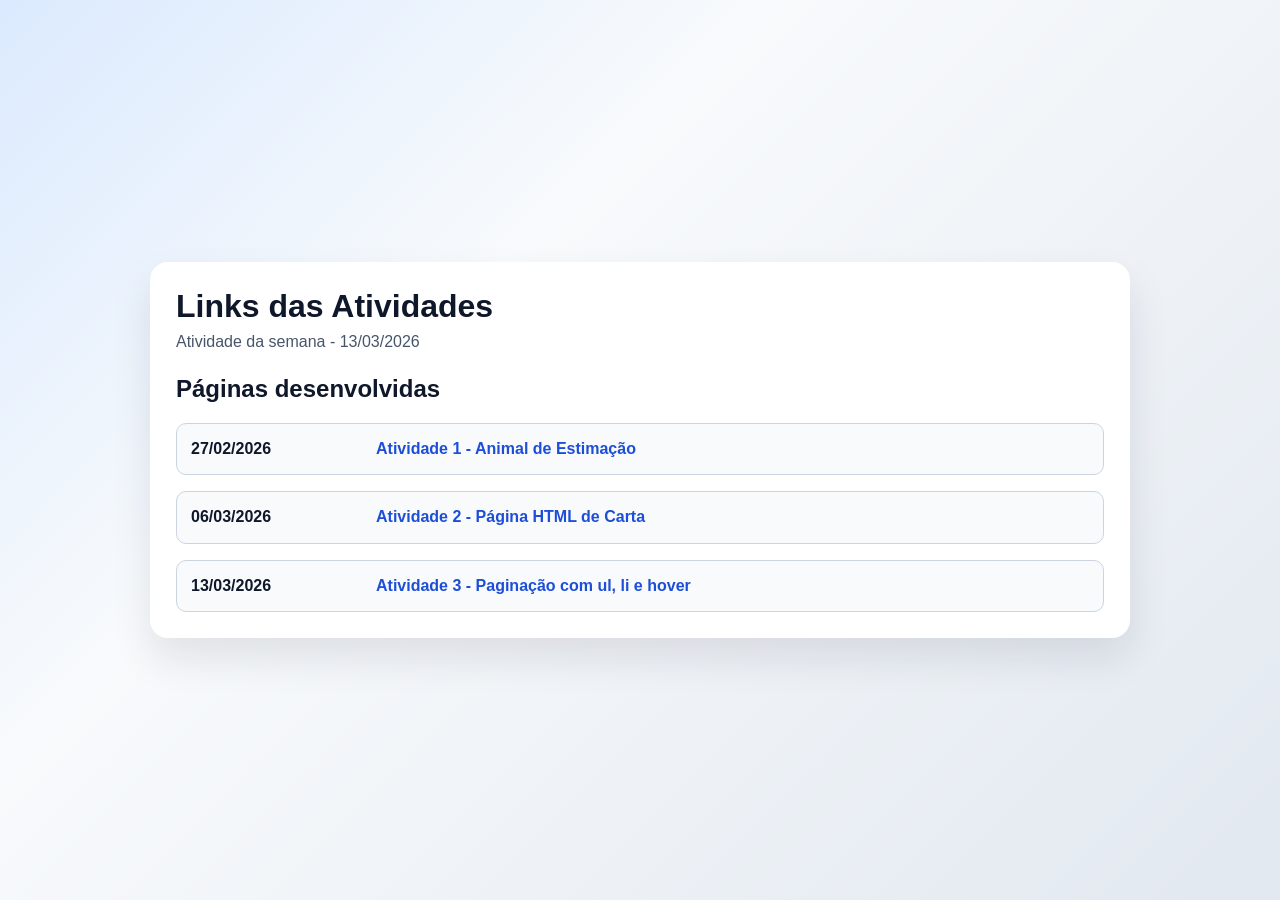
<file: index.html>
<!DOCTYPE html>
<html lang="pt-BR">
<head>
  <meta charset="UTF-8" />
  <meta name="viewport" content="width=device-width, initial-scale=1.0" />
  <title>Atividade 13/03/2026 - Links das Páginas</title>
  <link rel="stylesheet" href="./style.css" />
</head>
<body>
  <main class="pagina-links">
    <header>
      <h1>Links das Atividades</h1>
      <p>Atividade da semana - 13/03/2026</p>
    </header>

    <section class="bloco-lista">
      <h2>Páginas desenvolvidas</h2>
      <ul class="lista-atividades">
        <li class="item atividade-um">
          <span class="data">27/02/2026</span>
          <a href="./forum%20tematico/atividade-27-02-2026/index.html" target="_blank" rel="noopener noreferrer">
            Atividade 1 - Animal de Estimação
          </a>
        </li>
        <li class="item atividade-dois">
          <span class="data">06/03/2026</span>
          <a href="./forum%20tematico/atividade-06-03-2026/index.html" target="_blank" rel="noopener noreferrer">
            Atividade 2 - Página HTML de Carta
          </a>
        </li>
        <li class="item atividade-tres">
          <span class="data">13/03/2026</span>
          <a href="./forum%20tematico/atividade-13-03-2026-paginacao/index.html" target="_blank" rel="noopener noreferrer">
            Atividade 3 - Paginação com ul, li e hover
          </a>
        </li>
      </ul>
    </section>
  </main>
</body>
</html>
</file>
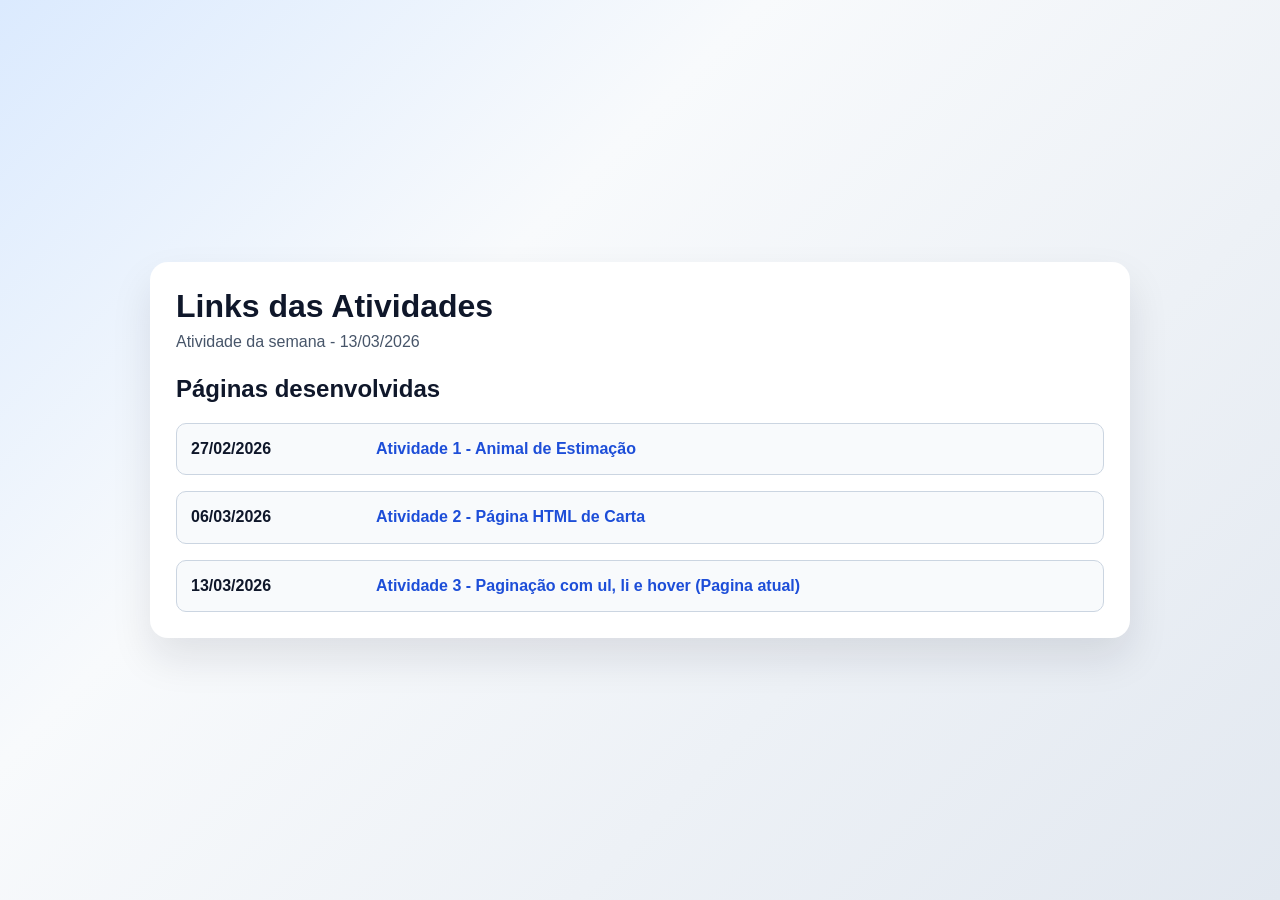
<file: forum tematico/index.html>
<!DOCTYPE html>
<html lang="pt-BR">
<head>
  <meta charset="UTF-8" />
  <meta name="viewport" content="width=device-width, initial-scale=1.0" />
  <title>Atividade 13/03/2026 - Links das Páginas</title>
  <link rel="stylesheet" href="style.css" />
</head>
<body>
  <main class="pagina-links">
    <header>
      <h1>Links das Atividades</h1>
      <p>Atividade da semana - 13/03/2026</p>
    </header>

    <section class="bloco-lista">
      <h2>Páginas desenvolvidas</h2>
      <ul class="lista-atividades">
        <li class="item atividade-um">
          <span class="data">27/02/2026</span>
          <a href="./atividade-27-02-2026/index.html" target="_blank" rel="noopener noreferrer">
            Atividade 1 - Animal de Estimação
          </a>
        </li>
        <li class="item atividade-dois">
          <span class="data">06/03/2026</span>
          <a href="./atividade-06-03-2026/index.html" target="_blank" rel="noopener noreferrer">
            Atividade 2 - Página HTML de Carta
          </a>
        </li>
        <li class="item atividade-tres">
          <span class="data">13/03/2026</span>
          <a href="./atividade-13-03-2026-paginacao/index.html" target="_blank" rel="noopener noreferrer">
            Atividade 3 - Paginação com ul, li e hover (Pagina atual)
          </a>
        </li>
      </ul>
    </section>
  </main>
</body>
</html>
</file>
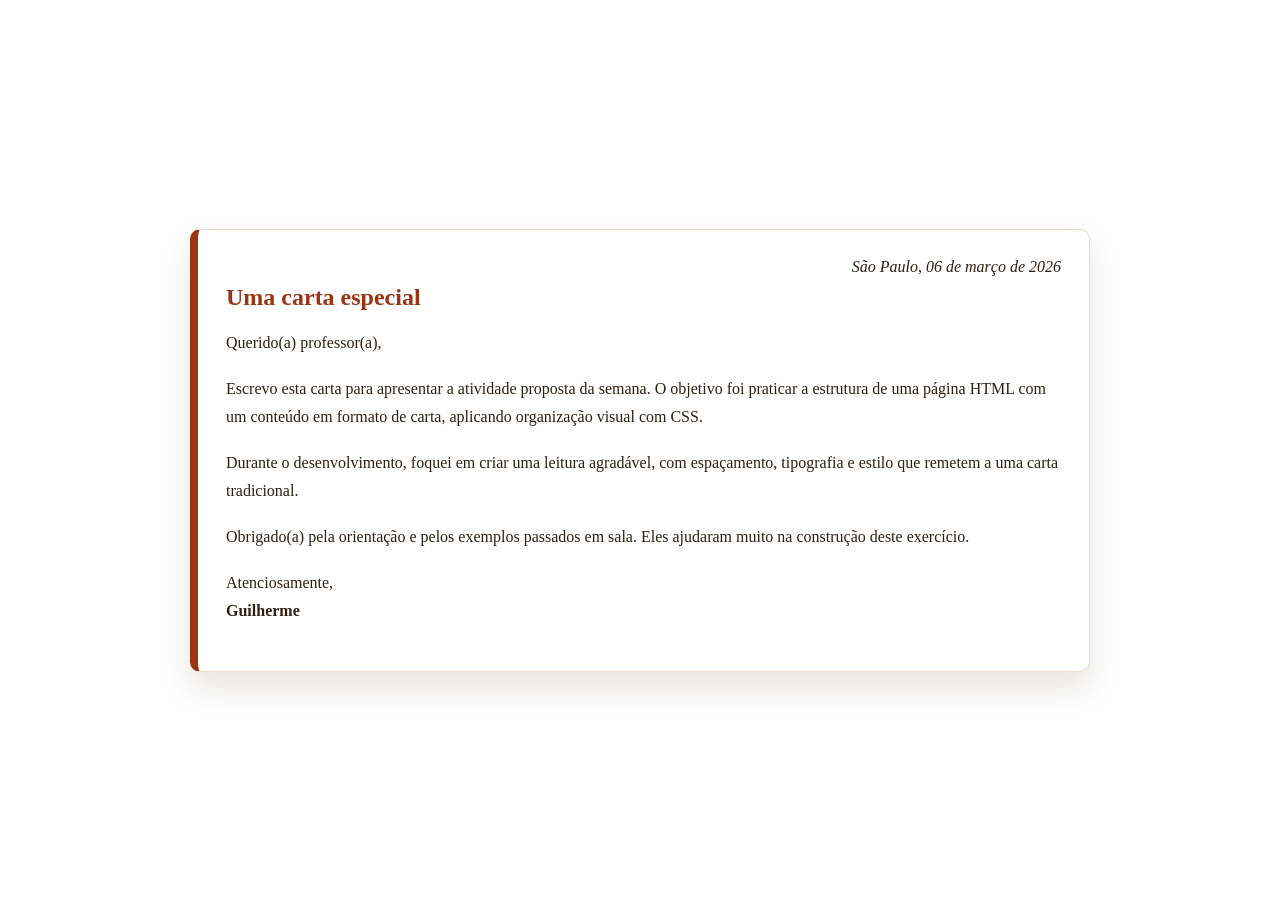
<file: forum tematico/atividade-06-03-2026/index.html>
<!DOCTYPE html>
<html lang="pt-BR">
<head>
  <meta charset="UTF-8" />
  <meta name="viewport" content="width=device-width, initial-scale=1.0" />
  <title>Atividade 06/03/2026 - Carta</title>
  <link rel="stylesheet" href="style.css" />
</head>
<body>
  <main class="envelope">
    <article class="carta">
      <header class="carta-topo">
        <p class="local-data">São Paulo, 06 de março de 2026</p>
        <h1>Uma carta especial</h1>
      </header>

      <section class="corpo-carta">
        <p>Querido(a) professor(a),</p>

        <p>
          Escrevo esta carta para apresentar a atividade proposta da semana. O objetivo foi
          praticar a estrutura de uma página HTML com um conteúdo em formato de carta,
          aplicando organização visual com CSS.
        </p>

        <p>
          Durante o desenvolvimento, foquei em criar uma leitura agradável, com espaçamento,
          tipografia e estilo que remetem a uma carta tradicional.
        </p>

        <p>
          Obrigado(a) pela orientação e pelos exemplos passados em sala. Eles ajudaram muito
          na construção deste exercício.
        </p>

        <p>Atenciosamente,<br /><strong>Guilherme</strong></p>
      </section>
    </article>
  </main>
</body>
</html>
</file>
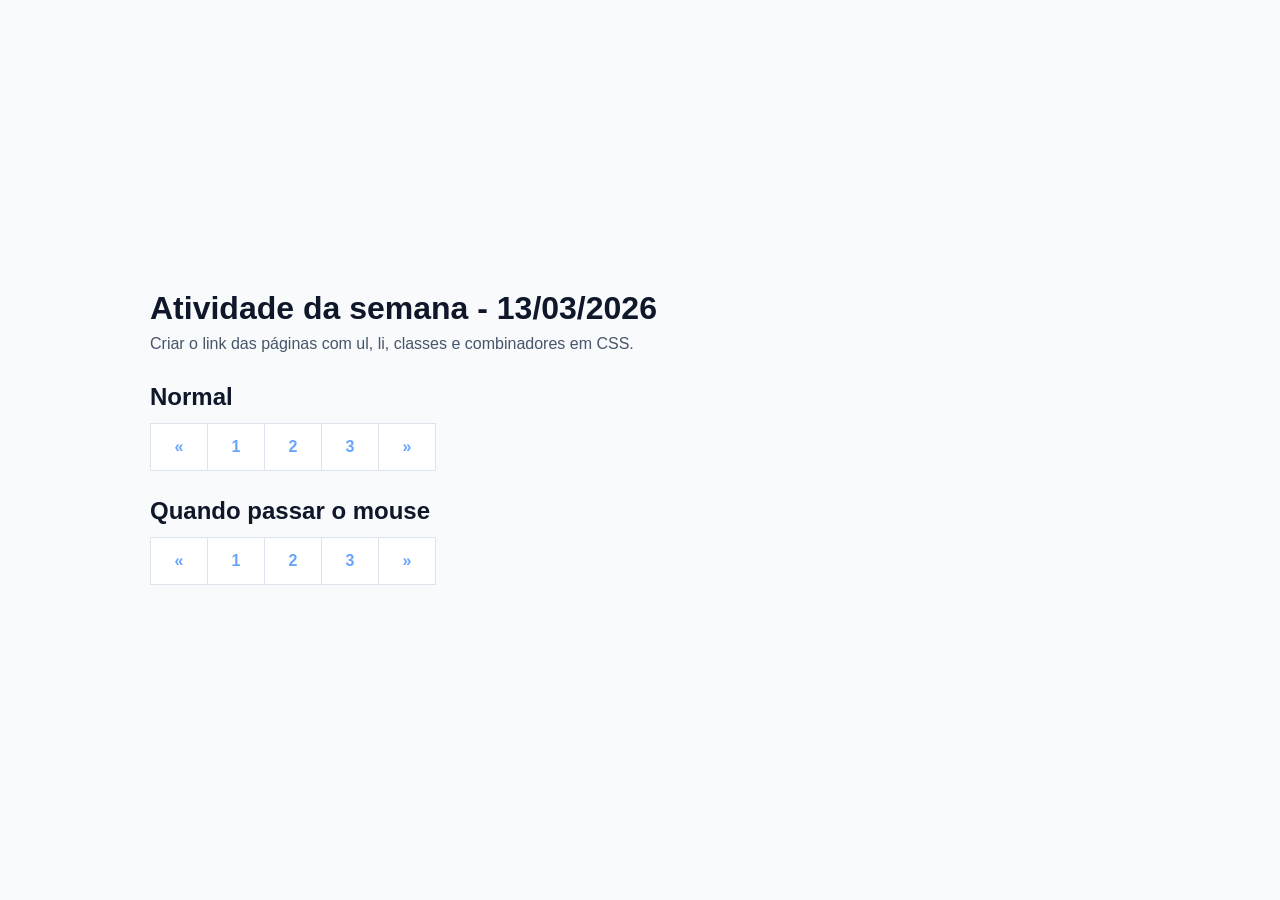
<file: forum tematico/atividade-13-03-2026-paginacao/index.html>
<!DOCTYPE html>
<html lang="pt-BR">
<head>
  <meta charset="UTF-8" />
  <meta name="viewport" content="width=device-width, initial-scale=1.0" />
  <title>Atividade Extra - Paginação com ul e li</title>
  <link rel="stylesheet" href="style.css" />
</head>
<body>
  <main class="conteudo">
    <header>
      <h1>Atividade da semana - 13/03/2026</h1>
      <p>Criar o link das páginas com ul, li, classes e combinadores em CSS.</p>
    </header>

    <section class="bloco">
      <h2>Normal</h2>
      <ul class="paginacao normal">
        <li class="item"><a href="#">«</a></li>
        <li class="item"><a href="#">1</a></li>
        <li class="item"><a href="#">2</a></li>
        <li class="item"><a href="#">3</a></li>
        <li class="item"><a href="#">»</a></li>
      </ul>
    </section>

    <section class="bloco">
      <h2>Quando passar o mouse</h2>
      <ul class="paginacao hover-demo">
        <li class="item"><a href="#">«</a></li>
        <li class="item"><a href="#">1</a></li>
        <li class="item"><a href="#">2</a></li>
        <li class="item"><a href="#">3</a></li>
        <li class="item"><a href="#">»</a></li>
      </ul>
    </section>
  </main>
</body>
</html>
</file>
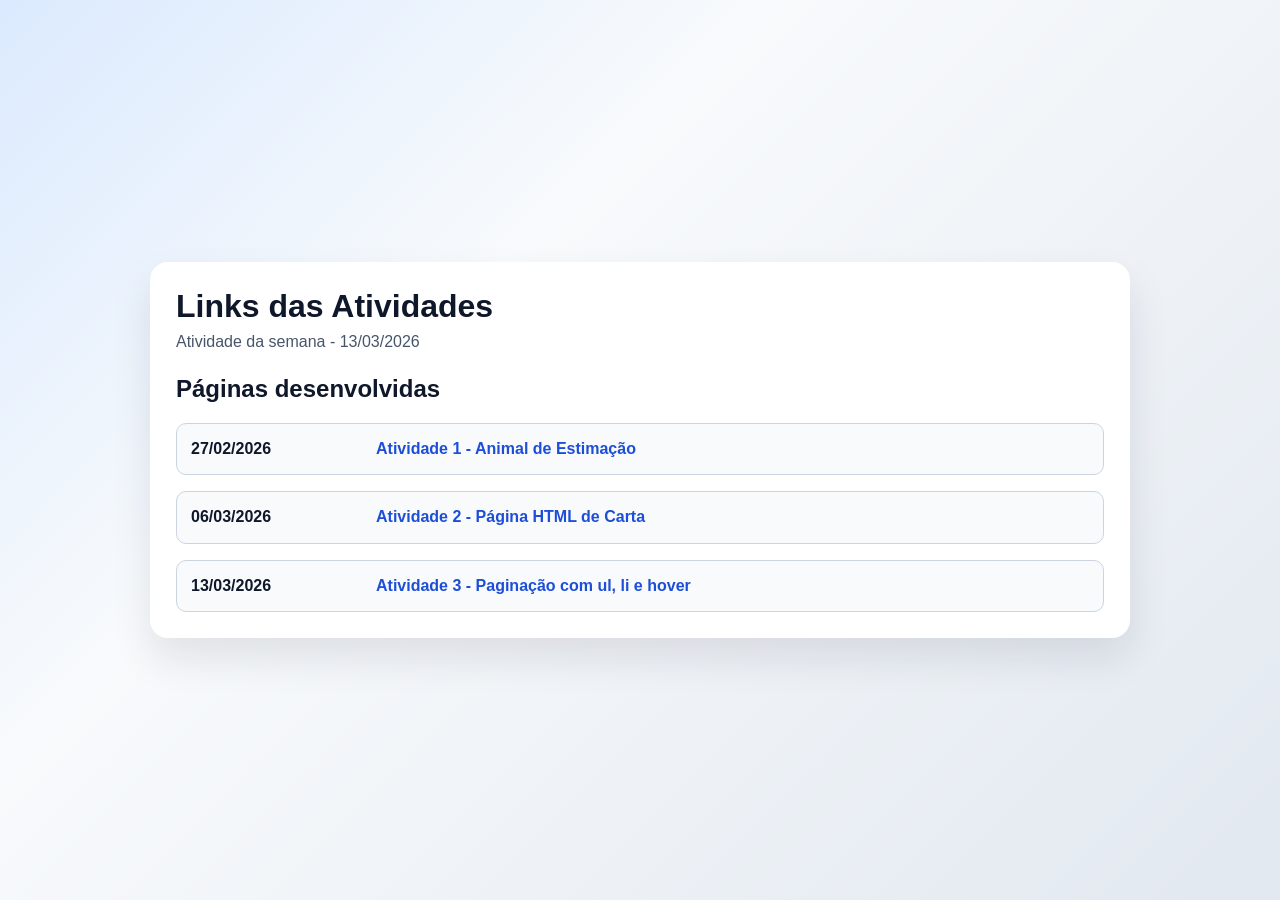
<file: forum tematico/atividade-13-03-2026/index.html>
<!DOCTYPE html>
<html lang="pt-BR">
<head>
  <meta charset="UTF-8" />
  <meta name="viewport" content="width=device-width, initial-scale=1.0" />
  <title>Atividade 13/03/2026 - Links das Páginas</title>
  <link rel="stylesheet" href="style.css" />
</head>
<body>
  <main class="pagina-links">
    <header>
      <h1>Links das Atividades</h1>
      <p>Atividade da semana - 13/03/2026</p>
    </header>

    <section class="bloco-lista">
      <h2>Páginas desenvolvidas</h2>
      <ul class="lista-atividades">
        <li class="item atividade-um">
          <span class="data">27/02/2026</span>
          <a href="../atividade-27-02-2026/index.html" target="_blank" rel="noopener noreferrer">
            Atividade 1 - Animal de Estimação
          </a>
        </li>
        <li class="item atividade-dois">
          <span class="data">06/03/2026</span>
          <a href="../atividade-06-03-2026/index.html" target="_blank" rel="noopener noreferrer">
            Atividade 2 - Página HTML de Carta
          </a>
        </li>
        <li class="item atividade-tres">
          <span class="data">13/03/2026</span>
          <a href="../atividade-13-03-2026-paginacao/index.html" target="_blank" rel="noopener noreferrer">
            Atividade 3 - Paginação com ul, li e hover
          </a>
        </li>
      </ul>
    </section>
  </main>
</body>
</html>
</file>
<file: style.css>
:root {
  --fundo: #f8fafc;
  --texto: #0f172a;
  --texto-secundario: #475569;
  --destaque: #1d4ed8;
  --card: #ffffff;
  --borda: #cbd5e1;
}

* {
  box-sizing: border-box;
}

body {
  margin: 0;
  min-height: 100vh;
  font-family: "Trebuchet MS", "Segoe UI", sans-serif;
  color: var(--texto);
  background: linear-gradient(135deg, #dbeafe 0%, #f8fafc 35%, #e2e8f0 100%);
  display: grid;
  place-items: center;
  padding: 24px;
}

.pagina-links {
  width: min(980px, 100%);
  background: var(--card);
  border-radius: 18px;
  padding: 26px;
  box-shadow: 0 20px 40px rgba(15, 23, 42, 0.1);
}

header h1 {
  margin: 0;
}

header p {
  margin: 8px 0 24px;
  color: var(--texto-secundario);
}

.bloco-lista h2 {
  margin-top: 0;
  color: var(--texto);
}

.lista-atividades {
  list-style: none;
  margin: 0;
  padding: 0;
  display: grid;
  gap: 12px;
}

.lista-atividades > li {
  padding: 14px;
  border-radius: 10px;
  border: 1px solid var(--borda);
  background: #f8fafc;
  display: flex;
  align-items: center;
  gap: 20px;
}

.item .data {
  display: inline-block;
  min-width: 165px;
  font-weight: 700;
  color: var(--texto);
}

.lista-atividades li + li {
  margin-top: 4px;
}

.item a {
  text-decoration: none;
  font-weight: 700;
  color: var(--destaque);
  line-height: 1.4;
}

.item a:hover {
  text-decoration: underline;
}

@media (max-width: 700px) {
  .lista-atividades > li {
    flex-direction: column;
    align-items: flex-start;
    gap: 8px;
  }

  .item .data {
    min-width: 0;
  }
}
</file>
<file: forum tematico/style.css>
:root {
  --fundo: #f8fafc;
  --texto: #0f172a;
  --texto-secundario: #475569;
  --destaque: #1d4ed8;
  --card: #ffffff;
  --borda: #cbd5e1;
}

* {
  box-sizing: border-box;
}

body {
  margin: 0;
  min-height: 100vh;
  font-family: "Trebuchet MS", "Segoe UI", sans-serif;
  color: var(--texto);
  background: linear-gradient(135deg, #dbeafe 0%, #f8fafc 35%, #e2e8f0 100%);
  display: grid;
  place-items: center;
  padding: 24px;
}

.pagina-links {
  width: min(980px, 100%);
  background: var(--card);
  border-radius: 18px;
  padding: 26px;
  box-shadow: 0 20px 40px rgba(15, 23, 42, 0.1);
}

header h1 {
  margin: 0;
}

header p {
  margin: 8px 0 24px;
  color: var(--texto-secundario);
}

.bloco-lista h2 {
  margin-top: 0;
  color: var(--texto);
}

.lista-atividades {
  list-style: none;
  margin: 0;
  padding: 0;
  display: grid;
  gap: 12px;
}

.lista-atividades > li {
  padding: 14px;
  border-radius: 10px;
  border: 1px solid var(--borda);
  background: #f8fafc;
  display: flex;
  align-items: center;
  gap: 20px;
}

.item .data {
  display: inline-block;
  min-width: 165px;
  font-weight: 700;
  color: var(--texto);
}

.lista-atividades li + li {
  margin-top: 4px;
}

.item a {
  text-decoration: none;
  font-weight: 700;
  color: var(--destaque);
  line-height: 1.4;
}

.item a:hover {
  text-decoration: underline;
}

@media (max-width: 700px) {
  .lista-atividades > li {
    flex-direction: column;
    align-items: flex-start;
    gap: 8px;
  }

  .item .data {
    min-width: 0;
  }
}
</file>
<file: forum tematico/atividade-06-03-2026/style.css>
:root {
  --fundo: #ffffff;
  --papel: #ffffff;
  --texto: #2f1f14;
  --destaque: #9a3412;
  --borda: #e8dbc7;
}

* {
  box-sizing: border-box;
}

body {
  margin: 0;
  min-height: 100vh;
  display: grid;
  place-items: center;
  padding: 24px;
  font-family: Georgia, "Times New Roman", serif;
  color: var(--texto);
  background: var(--fundo);
}

.envelope {
  width: min(900px, 100%);
}

.carta {
  background: var(--papel);
  border: 1px solid var(--borda);
  border-left: 8px solid var(--destaque);
  border-radius: 10px;
  box-shadow: 0 16px 32px rgba(47, 31, 20, 0.12);
  padding: 28px;
}

.carta-topo h1 {
  margin: 8px 0 0;
  color: var(--destaque);
}

.local-data {
  margin: 0;
  text-align: right;
  font-style: italic;
}

.corpo-carta p {
  line-height: 1.75;
  margin: 18px 0;
}
</file>
<file: forum tematico/atividade-13-03-2026-paginacao/style.css>
:root {
  --fundo: #f8fafc;
  --texto: #0f172a;
  --borda: #dbe3ee;
  --link: #67a5ff;
  --hover: #dbeafe;
}

* {
  box-sizing: border-box;
}

body {
  margin: 0;
  min-height: 100vh;
  display: grid;
  place-items: center;
  padding: 28px;
  font-family: "Trebuchet MS", "Segoe UI", sans-serif;
  color: var(--texto);
  background: var(--fundo);
}

.conteudo {
  width: min(980px, 100%);
}

header h1 {
  margin: 0 0 8px;
}

header p {
  margin: 0 0 30px;
  color: #475569;
}

.bloco {
  margin-bottom: 26px;
}

.bloco h2 {
  margin: 0 0 12px;
}

.paginacao {
  list-style: none;
  margin: 0;
  padding: 0;
  display: inline-flex;
}

.paginacao > .item + .item {
  margin-left: -1px;
}

.paginacao > .item > a {
  display: inline-block;
  min-width: 58px;
  padding: 14px 0;
  text-align: center;
  border: 1px solid var(--borda);
  text-decoration: none;
  color: var(--link);
  font-weight: 700;
  background: #ffffff;
}

.hover-demo > .item > a:hover {
  background: var(--hover);
}
</file>
<file: forum tematico/atividade-13-03-2026/style.css>
:root {
  --fundo: #f8fafc;
  --texto: #0f172a;
  --texto-secundario: #475569;
  --destaque: #1d4ed8;
  --card: #ffffff;
  --borda: #cbd5e1;
}

* {
  box-sizing: border-box;
}

body {
  margin: 0;
  min-height: 100vh;
  font-family: "Trebuchet MS", "Segoe UI", sans-serif;
  color: var(--texto);
  background: linear-gradient(135deg, #dbeafe 0%, #f8fafc 35%, #e2e8f0 100%);
  display: grid;
  place-items: center;
  padding: 24px;
}

.pagina-links {
  width: min(980px, 100%);
  background: var(--card);
  border-radius: 18px;
  padding: 26px;
  box-shadow: 0 20px 40px rgba(15, 23, 42, 0.1);
}

header h1 {
  margin: 0;
}

header p {
  margin: 8px 0 24px;
  color: var(--texto-secundario);
}

.bloco-lista h2 {
  margin-top: 0;
  color: var(--texto);
}

.lista-atividades {
  list-style: none;
  margin: 0;
  padding: 0;
  display: grid;
  gap: 12px;
}

.lista-atividades > li {
  padding: 14px;
  border-radius: 10px;
  border: 1px solid var(--borda);
  background: #f8fafc;
  display: flex;
  align-items: center;
  gap: 20px;
}

.item .data {
  display: inline-block;
  min-width: 165px;
  font-weight: 700;
  color: var(--texto);
}

.lista-atividades li + li {
  margin-top: 4px;
}

.item a {
  text-decoration: none;
  font-weight: 700;
  color: var(--destaque);
  line-height: 1.4;
}

.item a:hover {
  text-decoration: underline;
}

@media (max-width: 700px) {
  .lista-atividades > li {
    flex-direction: column;
    align-items: flex-start;
    gap: 8px;
  }

  .item .data {
    min-width: 0;
  }
}
</file>
